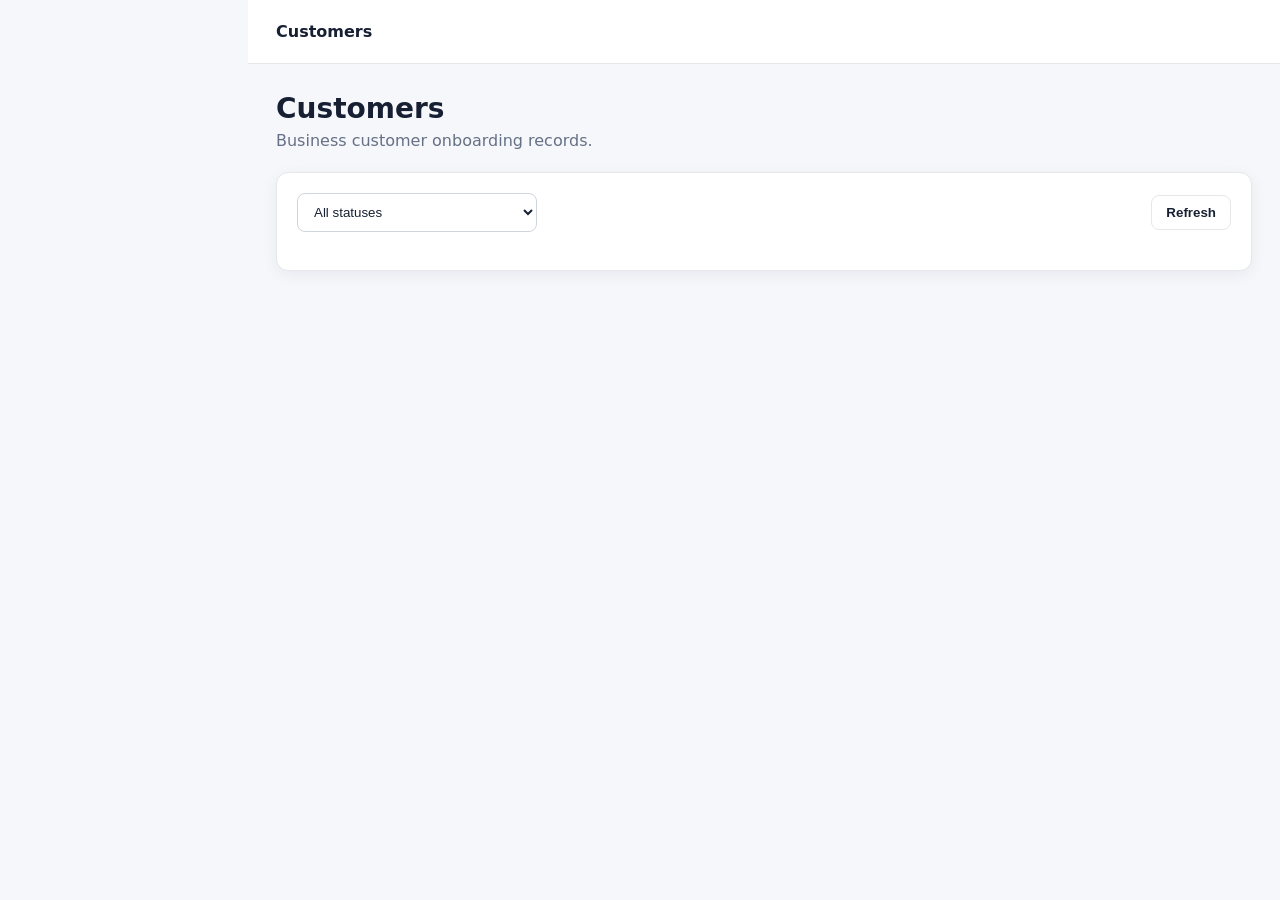
<file: frontend/html/customers.html>
<!doctype html><html><head><meta charset="utf-8"><meta name="viewport" content="width=device-width,initial-scale=1"><title>Customers — Business Suite</title><link rel="stylesheet" href="../css/variables.css"><link rel="stylesheet" href="../css/layout.css"><link rel="stylesheet" href="../css/components.css"><link rel="stylesheet" href="../css/app.css"></head><body><div data-navigation></div><main class="main"><header class="topbar"><strong>Customers</strong><span data-user></span></header><section class="content"><h1>Customers</h1><p class="page-subtitle">Business customer onboarding records.</p><div class="card"><div class="toolbar"><select class="select" style="max-width:240px" data-status><option value="">All statuses</option><option>Draft</option><option>Verification</option><option>Approved</option><option>Rejected</option><option>Active</option></select><button class="btn" data-refresh>Refresh</button></div><div data-table></div><div data-pagination style="margin-top:16px"></div></div></section></main><script type="module">import{bootstrap}from"../js/app.js";import{render}from"../js/pages/customers.js";if(await bootstrap("customers"))render()</script></body></html>
</file>
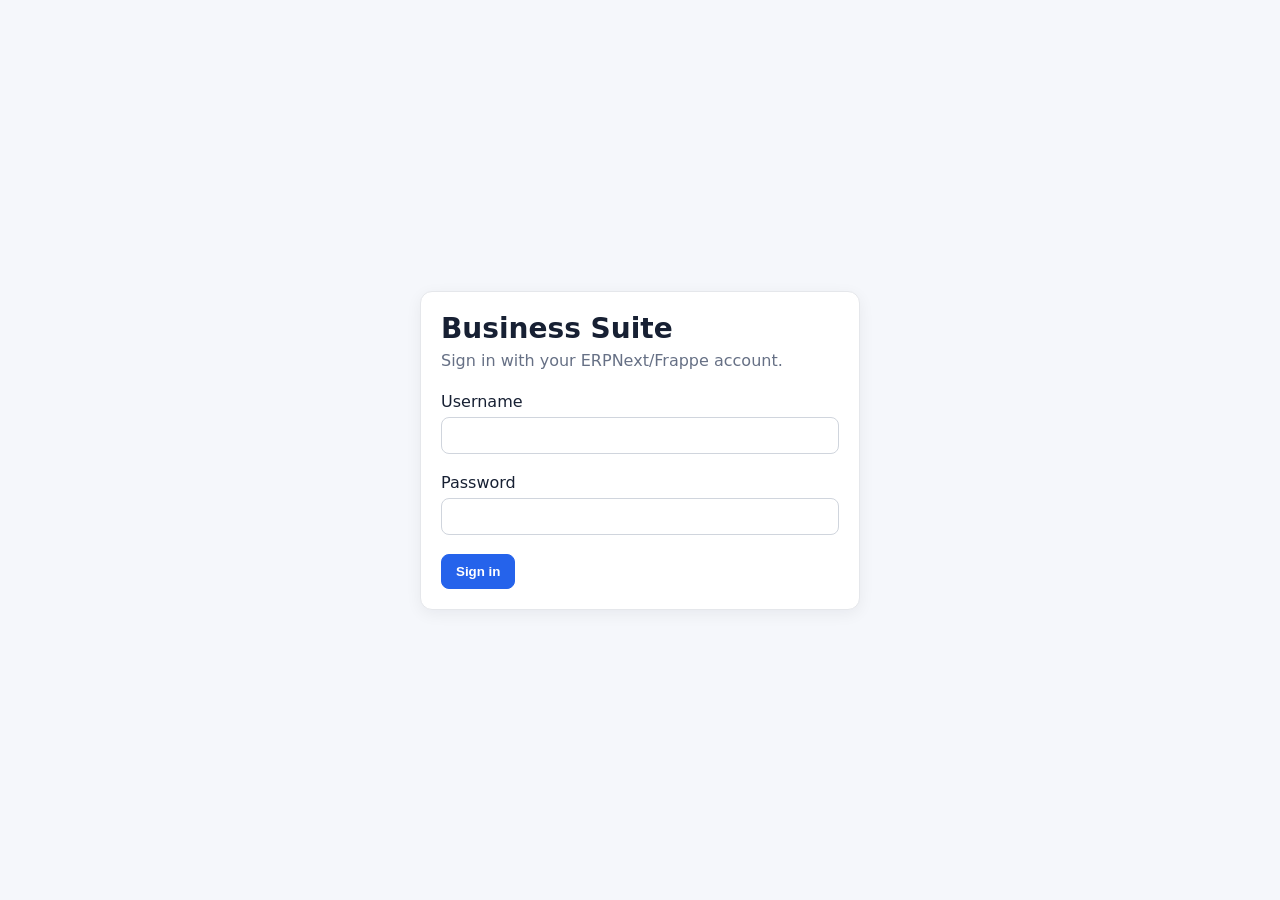
<file: frontend/html/login.html>
<!doctype html><html><head><meta charset="utf-8"><meta name="viewport" content="width=device-width,initial-scale=1"><title>Sign in — Business Suite</title><link rel="stylesheet" href="../css/variables.css"><link rel="stylesheet" href="../css/layout.css"><link rel="stylesheet" href="../css/components.css"><link rel="stylesheet" href="../css/app.css"></head><body><main class="login-shell"><section class="card login-card"><h1>Business Suite</h1><p class="page-subtitle">Sign in with your ERPNext/Frappe account.</p><div id="error"></div><form id="login"><div class="field"><label>Username</label><input class="input" name="usr" required autocomplete="username"></div><br><div class="field"><label>Password</label><input class="input" type="password" name="pwd" required autocomplete="current-password"></div><br><button class="btn primary" type="submit">Sign in</button></form></section></main><script type="module">import{login}from"../js/auth/auth.js";document.querySelector("#login").onsubmit=async e=>{e.preventDefault();const f=new FormData(e.target);try{await login(f.get("usr"),f.get("pwd"))}catch(err){document.querySelector("#error").innerHTML='<div class="alert error">'+err.message+"</div>"}}</script></body></html>
</file>
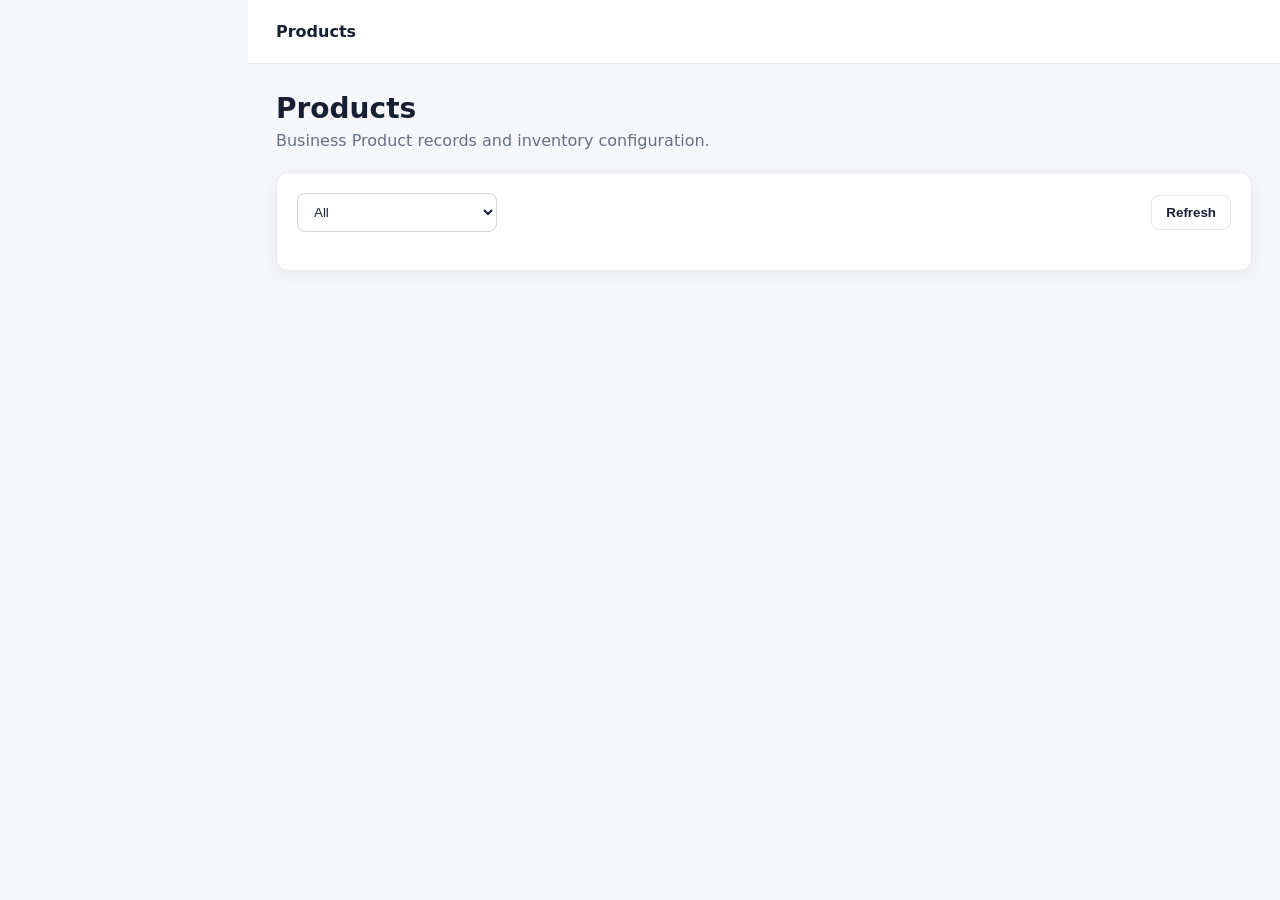
<file: frontend/html/products.html>
<!doctype html><html><head><meta charset="utf-8"><meta name="viewport" content="width=device-width,initial-scale=1"><title>Products — Business Suite</title><link rel="stylesheet" href="../css/variables.css"><link rel="stylesheet" href="../css/layout.css"><link rel="stylesheet" href="../css/components.css"><link rel="stylesheet" href="../css/app.css"></head><body><div data-navigation></div><main class="main"><header class="topbar"><strong>Products</strong><span data-user></span></header><section class="content"><h1>Products</h1><p class="page-subtitle">Business Product records and inventory configuration.</p><div class="card"><div class="toolbar"><select class="select" style="max-width:200px" data-active><option value="">All</option><option value="1">Active</option><option value="0">Inactive</option></select><button class="btn" data-refresh>Refresh</button></div><div data-table></div><div data-pagination style="margin-top:16px"></div></div></section></main><script type="module">import{bootstrap}from"../js/app.js";import{render}from"../js/pages/products.js";if(await bootstrap("products"))render()</script></body></html>
</file>
<file: frontend/css/variables.css>
:root{--bs-primary:#2563eb;--bs-primary-dark:#1d4ed8;--bs-bg:#f5f7fb;--bs-surface:#fff;--bs-border:#e5e7eb;--bs-text:#172033;--bs-muted:#667085;--bs-success:#16803c;--bs-warning:#b54708;--bs-danger:#b42318;--bs-radius:12px;--bs-shadow:0 4px 16px rgba(16,24,40,.06);--bs-sidebar:248px}
</file>
<file: frontend/css/layout.css>
*{box-sizing:border-box}html,body{margin:0;min-height:100%;font-family:Inter,ui-sans-serif,system-ui,-apple-system,BlinkMacSystemFont,"Segoe UI",sans-serif;background:var(--bs-bg);color:var(--bs-text)}body{display:flex}.sidebar{position:fixed;inset:0 auto 0 0;width:var(--bs-sidebar);background:#101828;color:#fff;padding:20px 14px;overflow:auto}.brand{font-size:20px;font-weight:800;padding:8px 10px 24px}.nav{display:grid;gap:4px}.nav a{color:#d0d5dd;text-decoration:none;padding:10px 12px;border-radius:8px}.nav a:hover,.nav a.active{background:#1d2939;color:#fff}.main{margin-left:var(--bs-sidebar);width:calc(100% - var(--bs-sidebar));min-height:100vh}.topbar{height:64px;background:var(--bs-surface);border-bottom:1px solid var(--bs-border);display:flex;align-items:center;justify-content:space-between;padding:0 28px}.content{padding:28px;max-width:1440px;margin:auto}.grid{display:grid;gap:18px}.grid-4{grid-template-columns:repeat(4,minmax(0,1fr))}@media(max-width:1000px){.grid-4{grid-template-columns:repeat(2,1fr)}}@media(max-width:720px){.sidebar{position:static;width:220px}.main{margin-left:0;width:calc(100% - 220px)}.content{padding:18px}}
</file>
<file: frontend/css/components.css>
.card{background:var(--bs-surface);border:1px solid var(--bs-border);border-radius:var(--bs-radius);box-shadow:var(--bs-shadow);padding:20px}.stat{display:grid;gap:6px}.stat .value{font-size:28px;font-weight:800}.muted{color:var(--bs-muted)}.toolbar{display:flex;gap:10px;align-items:center;justify-content:space-between;flex-wrap:wrap;margin-bottom:18px}.actions{display:flex;gap:8px;flex-wrap:wrap}.btn{border:1px solid var(--bs-border);background:#fff;color:var(--bs-text);padding:9px 14px;border-radius:8px;cursor:pointer;font-weight:600}.btn.primary{background:var(--bs-primary);border-color:var(--bs-primary);color:#fff}.input,.select{width:100%;border:1px solid #d0d5dd;border-radius:8px;padding:10px 12px;background:#fff;color:var(--bs-text)}.field{display:grid;gap:6px}.table-wrap{overflow:auto}.table{width:100%;border-collapse:collapse}.table th,.table td{text-align:left;padding:12px;border-bottom:1px solid var(--bs-border);white-space:nowrap}.table th{font-size:12px;text-transform:uppercase;color:var(--bs-muted)}.badge{display:inline-flex;padding:4px 8px;border-radius:999px;font-size:12px;font-weight:700;background:#eef2f6}.badge.success{background:#ecfdf3;color:var(--bs-success)}.badge.warning{background:#fffaeb;color:var(--bs-warning)}.badge.danger{background:#fef3f2;color:var(--bs-danger)}.alert{padding:12px 14px;border-radius:8px;margin-bottom:16px}.alert.error{background:#fef3f2;color:var(--bs-danger)}.alert.success{background:#ecfdf3;color:var(--bs-success)}.empty{padding:30px;text-align:center;color:var(--bs-muted)}.login-shell{min-height:100vh;display:grid;place-items:center;width:100%;padding:20px}.login-card{width:min(440px,100%)}.detail{display:grid;grid-template-columns:180px 1fr;gap:10px}.detail dt{font-weight:700;color:var(--bs-muted)}.detail dd{margin:0;word-break:break-word}@media(max-width:700px){.detail{grid-template-columns:1fr}}
</file>
<file: frontend/css/app.css>
h1{font-size:28px;margin:0 0 6px}h2{font-size:20px;margin:0 0 14px}.page-subtitle{margin:0 0 22px;color:var(--bs-muted)}.page-heading,.section-heading{display:flex;align-items:flex-start;justify-content:space-between;gap:20px}.dashboard-sections{margin-top:18px}.metric-row{margin:14px 0}.metric-label{display:flex;justify-content:space-between;gap:12px;margin-bottom:7px;font-size:14px}.metric-track{height:8px;background:var(--bs-border);border-radius:999px;overflow:hidden}.metric-track span{display:block;height:100%;background:var(--bs-primary);border-radius:999px}.table-wrap{overflow-x:auto}.report-links{margin-top:18px}.link-card{display:block;padding:14px;border:1px solid var(--bs-border);border-radius:8px;text-decoration:none;color:inherit;background:var(--bs-surface)}.link-card:hover{border-color:var(--bs-primary)}
</file>
